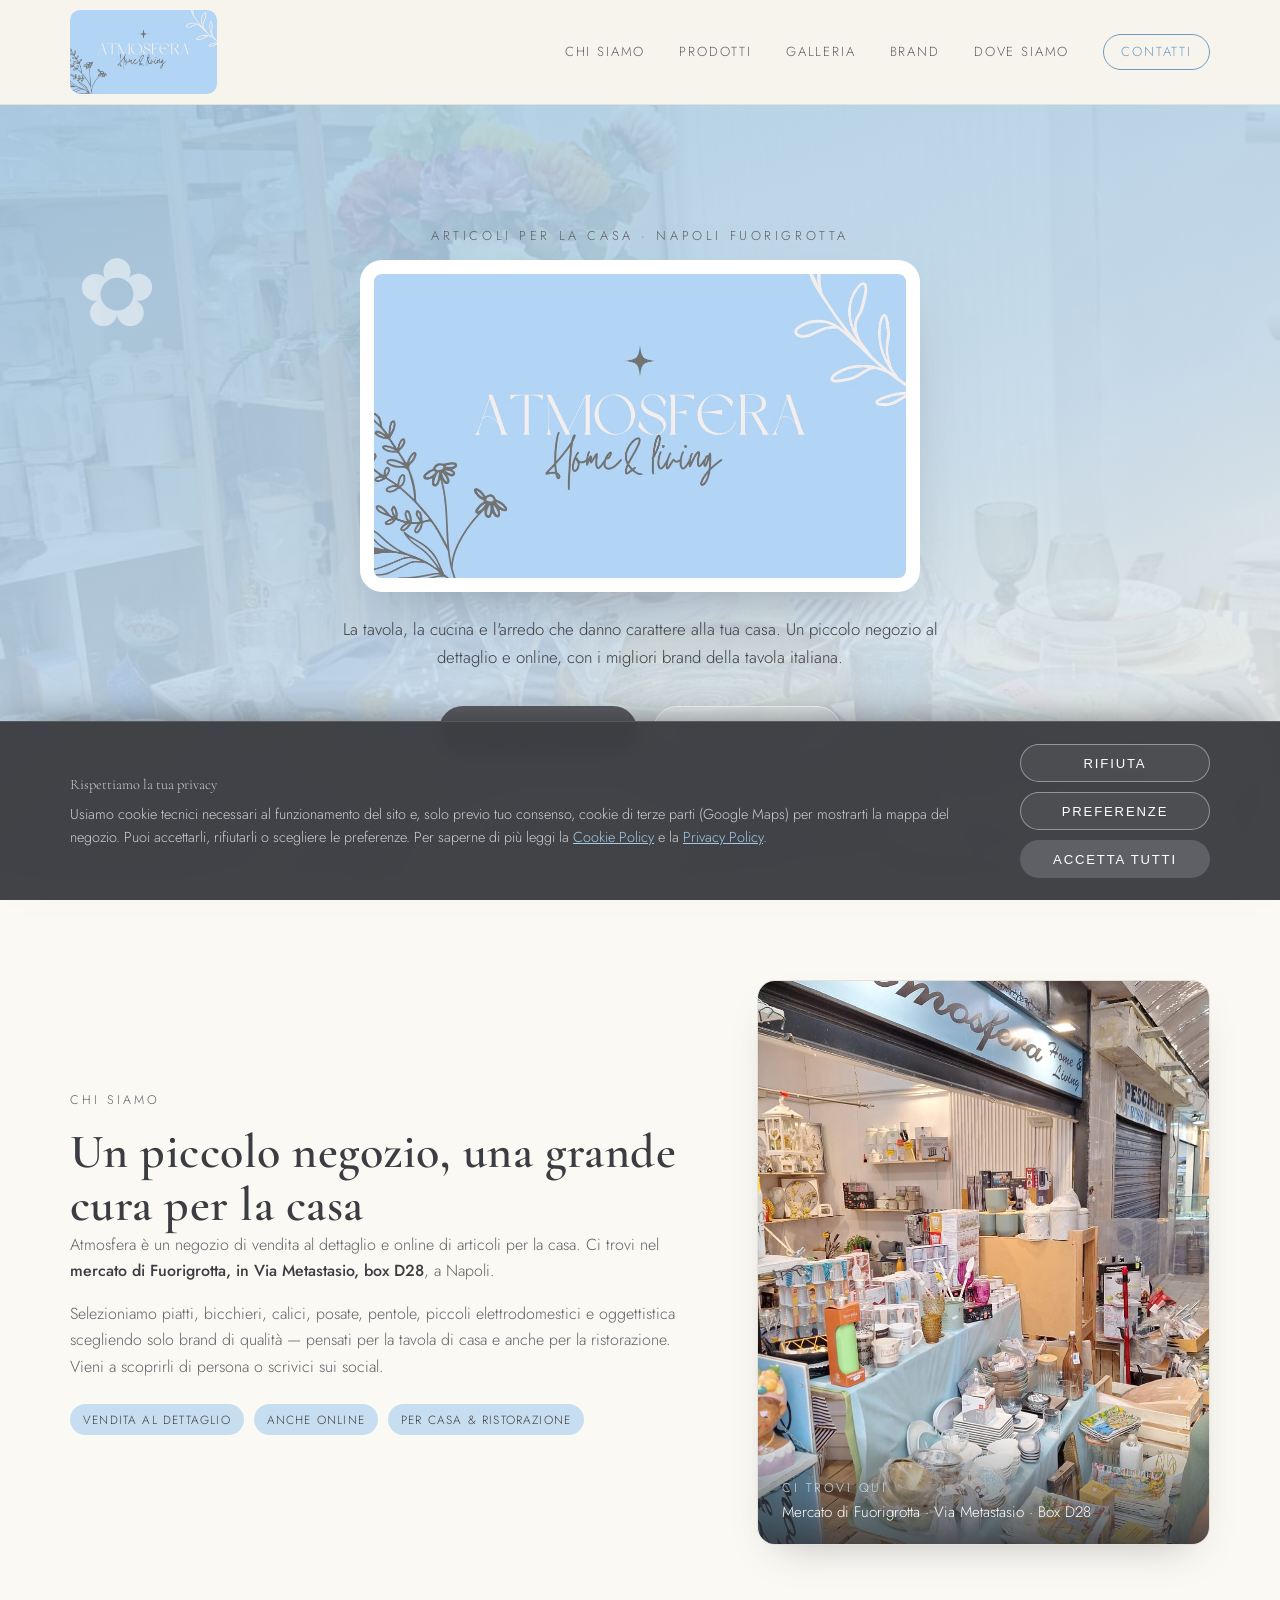
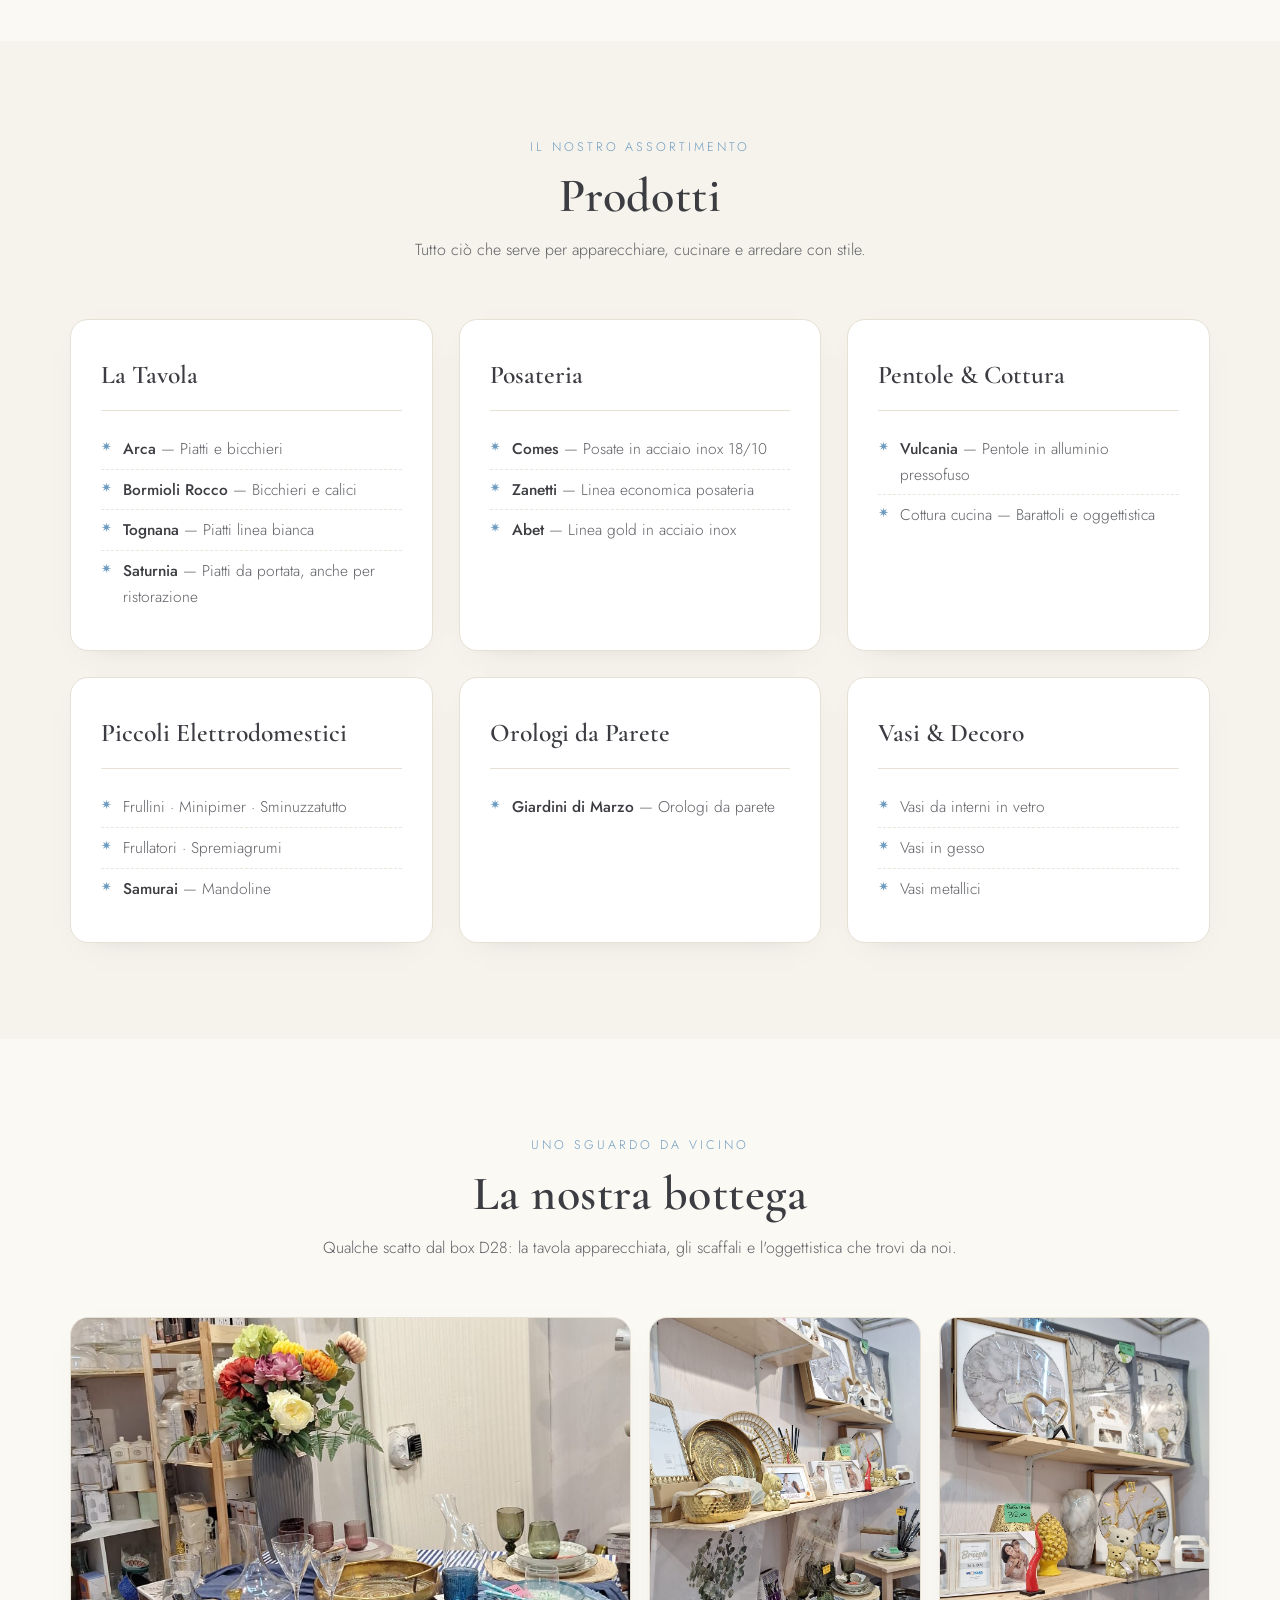
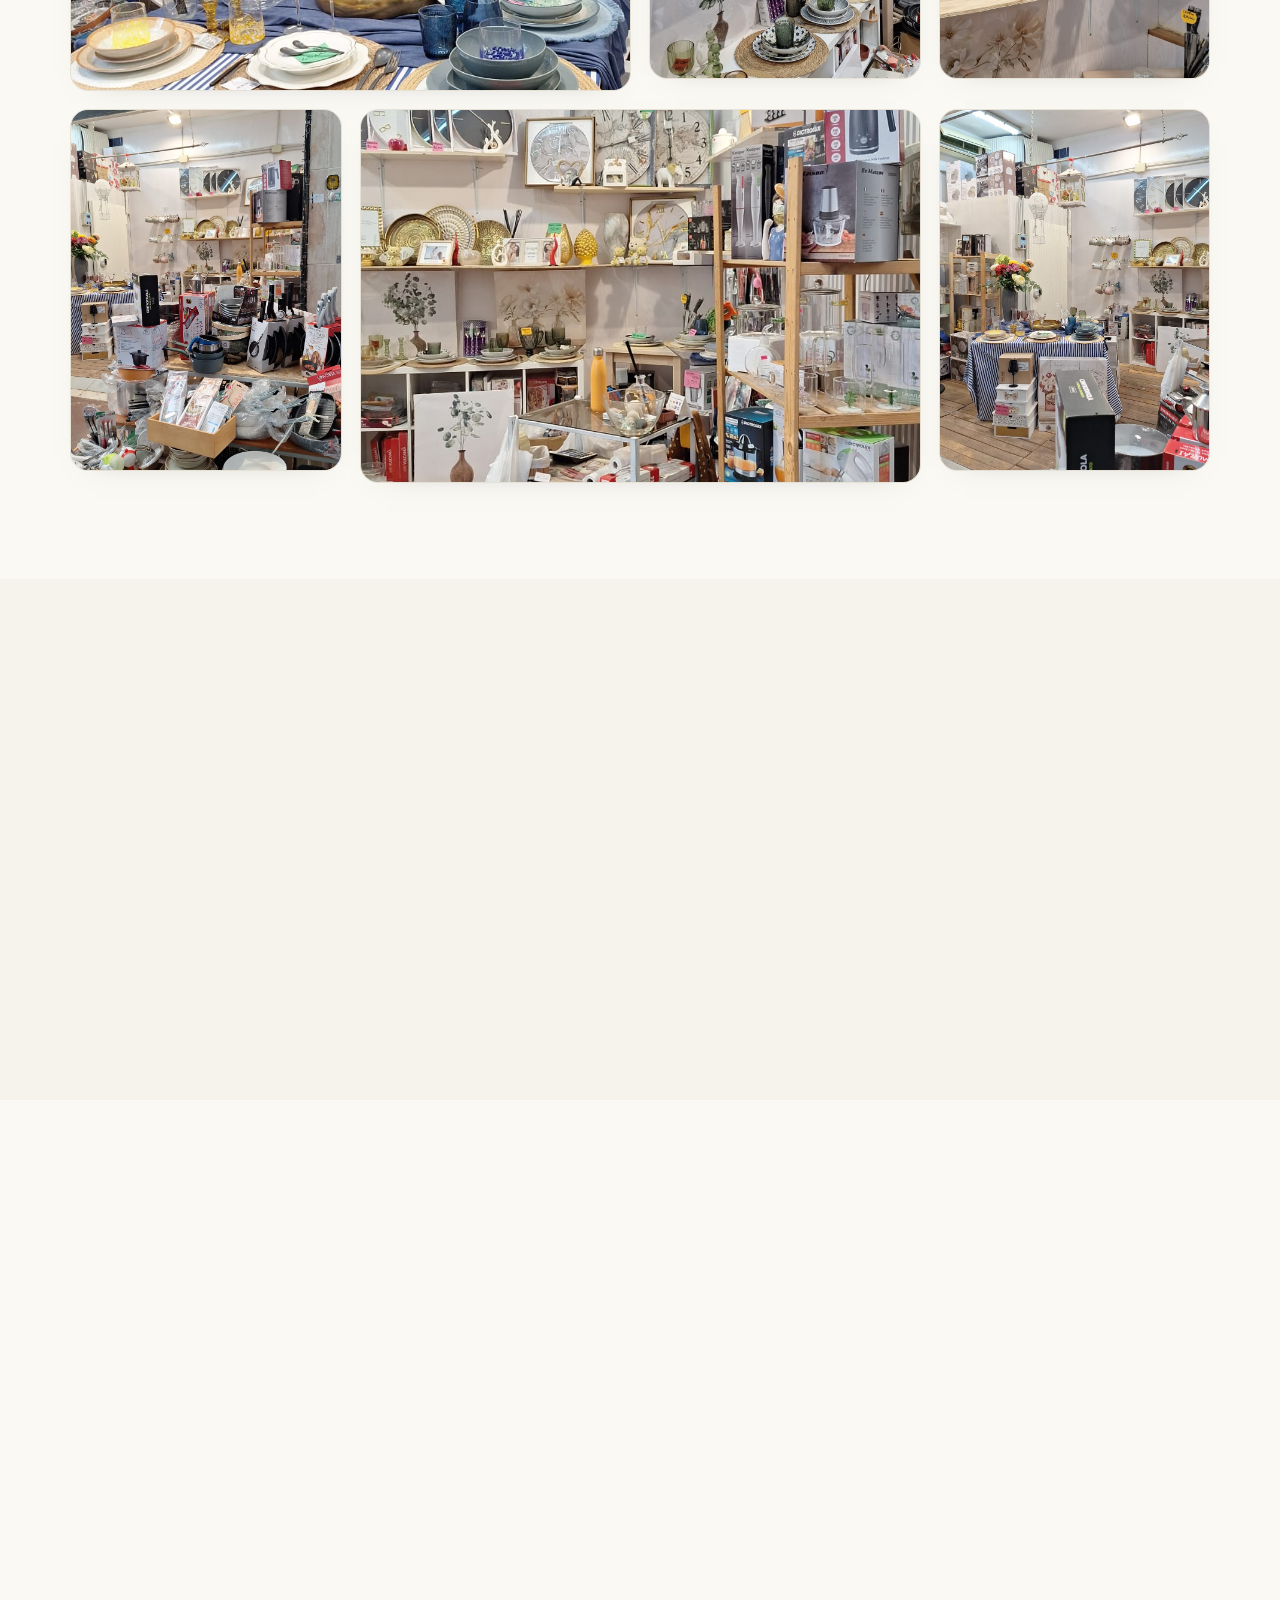
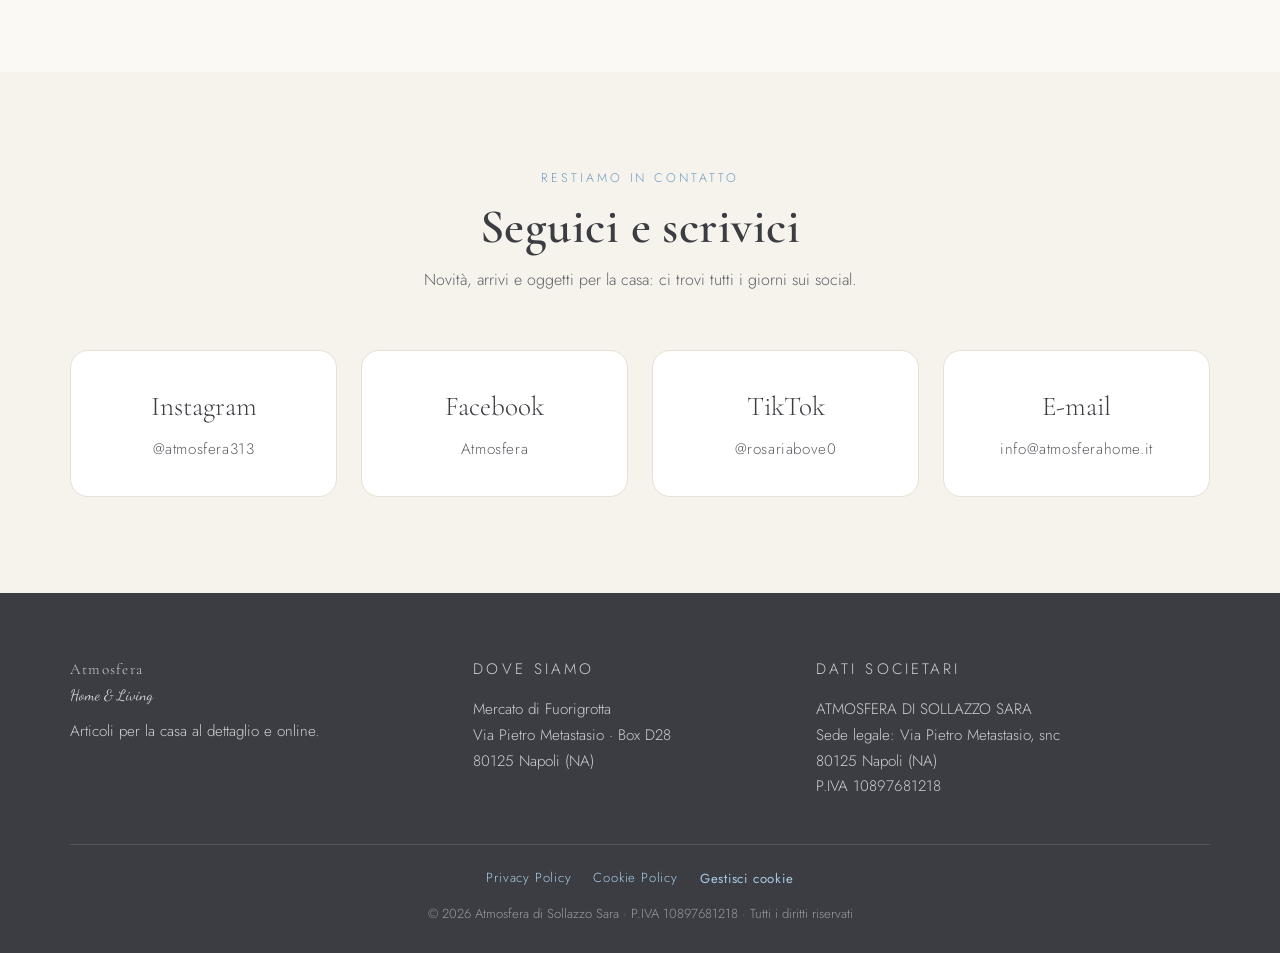
<file: index.html>
<!DOCTYPE html>
<html lang="it">
<head>
  <meta charset="UTF-8" />
  <meta name="viewport" content="width=device-width, initial-scale=1.0" />
  <title>Atmosfera — Home &amp; Living | Articoli per la casa a Napoli Fuorigrotta</title>
  <meta name="description" content="Atmosfera, negozio di articoli per la casa a Napoli Fuorigrotta. Piatti, bicchieri, calici, posate, pentole, piccoli elettrodomestici e oggettistica dei migliori brand: Arca, Bormioli, Tognana, Saturnia, Comes, Zanetti, Abet, Vulcania." />
  <meta name="theme-color" content="#A7CBE6" />

  <!-- Open Graph -->
  <meta property="og:type" content="website" />
  <meta property="og:title" content="Atmosfera — Home &amp; Living" />
  <meta property="og:description" content="Articoli per la casa a Napoli Fuorigrotta. La tavola, la cucina e l'arredo, con i migliori brand." />
  <meta property="og:image" content="logo_atmosfera.jpeg" />

  <link rel="icon" type="image/jpeg" href="logo_atmosfera.jpeg" />

  <link rel="preconnect" href="https://fonts.googleapis.com" />
  <link rel="preconnect" href="https://fonts.gstatic.com" crossorigin />
  <link href="https://fonts.googleapis.com/css2?family=Cormorant+Garamond:wght@400;500;600;700&family=Dancing+Script:wght@500;600&family=Jost:wght@300;400;500&display=swap" rel="stylesheet" />

  <link rel="stylesheet" href="styles.css?v=2" />
</head>
<body>

  <!-- ===== HEADER ===== -->
  <header class="site-header" id="top">
    <div class="container header-inner">
      <a href="#top" class="brand">
        <img src="logo_atmosfera.jpeg" alt="Atmosfera Home &amp; Living" class="brand-logo" />
      </a>
      <nav class="nav" id="nav">
        <a href="#chi-siamo">Chi siamo</a>
        <a href="#prodotti">Prodotti</a>
        <a href="#galleria">Galleria</a>
        <a href="#brand">Brand</a>
        <a href="#dove">Dove siamo</a>
        <a href="#contatti" class="nav-cta">Contatti</a>
      </nav>
      <button class="nav-toggle" id="navToggle" aria-label="Apri il menu" aria-expanded="false">
        <span></span><span></span><span></span>
      </button>
    </div>
  </header>

  <!-- ===== HERO ===== -->
  <section class="hero">
    <img src="foto-tavola.jpeg" alt="" class="hero-bg" aria-hidden="true" />
    <div class="hero-leaf hero-leaf--left">&#10047;</div>
    <div class="container hero-inner reveal">
      <p class="hero-kicker">Articoli per la casa &middot; Napoli Fuorigrotta</p>
      <h1 class="hero-logo-wrap">
        <img src="logo_atmosfera.jpeg" alt="Atmosfera — Home &amp; Living" class="hero-logo" />
      </h1>
      <p class="hero-sub">La tavola, la cucina e l'arredo che danno carattere alla tua casa.
        Un piccolo negozio al dettaglio e online, con i migliori brand della tavola italiana.</p>
      <div class="hero-actions">
        <a href="#prodotti" class="btn btn-primary">Scopri i prodotti</a>
        <a href="#dove" class="btn btn-ghost">Vieni a trovarci</a>
      </div>
    </div>
  </section>

  <!-- ===== CHI SIAMO ===== -->
  <section class="section" id="chi-siamo">
    <div class="container chi-grid">
      <div class="chi-text reveal">
        <p class="eyebrow">Chi siamo</p>
        <h2 class="section-title">Un piccolo negozio, una grande cura per la casa</h2>
        <p>Atmosfera è un negozio di vendita al dettaglio e online di articoli per la casa.
          Ci trovi nel <strong>mercato di Fuorigrotta, in Via Metastasio, box D28</strong>, a Napoli.</p>
        <p>Selezioniamo piatti, bicchieri, calici, posate, pentole, piccoli elettrodomestici e
          oggettistica scegliendo solo brand di qualità — pensati per la tavola di casa e anche
          per la ristorazione. Vieni a scoprirli di persona o scrivici sui social.</p>
        <div class="chi-badges">
          <span class="badge">Vendita al dettaglio</span>
          <span class="badge">Anche online</span>
          <span class="badge">Per casa &amp; ristorazione</span>
        </div>
      </div>
      <figure class="chi-photo reveal">
        <img src="foto-vetrina.jpeg" alt="La vetrina di Atmosfera Home &amp; Living nel mercato di Fuorigrotta a Napoli" loading="lazy" />
        <figcaption>
          <span class="chi-card-label">Ci trovi qui</span>
          Mercato di Fuorigrotta &middot; Via Metastasio &middot; Box D28
        </figcaption>
      </figure>
    </div>
  </section>

  <!-- ===== PRODOTTI ===== -->
  <section class="section section-alt" id="prodotti">
    <div class="container">
      <div class="section-head reveal">
        <p class="eyebrow">Il nostro assortimento</p>
        <h2 class="section-title">Prodotti</h2>
        <p class="section-lead">Tutto ciò che serve per apparecchiare, cucinare e arredare con stile.</p>
      </div>

      <div class="cat-grid">

        <article class="cat-card reveal">
          <h3 class="cat-title">La Tavola</h3>
          <ul class="cat-list">
            <li><strong>Arca</strong> — Piatti e bicchieri</li>
            <li><strong>Bormioli Rocco</strong> — Bicchieri e calici</li>
            <li><strong>Tognana</strong> — Piatti linea bianca</li>
            <li><strong>Saturnia</strong> — Piatti da portata, anche per ristorazione</li>
          </ul>
        </article>

        <article class="cat-card reveal">
          <h3 class="cat-title">Posateria</h3>
          <ul class="cat-list">
            <li><strong>Comes</strong> — Posate in acciaio inox 18/10</li>
            <li><strong>Zanetti</strong> — Linea economica posateria</li>
            <li><strong>Abet</strong> — Linea gold in acciaio inox</li>
          </ul>
        </article>

        <article class="cat-card reveal">
          <h3 class="cat-title">Pentole &amp; Cottura</h3>
          <ul class="cat-list">
            <li><strong>Vulcania</strong> — Pentole in alluminio pressofuso</li>
            <li>Cottura cucina — Barattoli e oggettistica</li>
          </ul>
        </article>

        <article class="cat-card reveal">
          <h3 class="cat-title">Piccoli Elettrodomestici</h3>
          <ul class="cat-list">
            <li>Frullini &middot; Minipimer &middot; Sminuzzatutto</li>
            <li>Frullatori &middot; Spremiagrumi</li>
            <li><strong>Samurai</strong> — Mandoline</li>
          </ul>
        </article>

        <article class="cat-card reveal">
          <h3 class="cat-title">Orologi da Parete</h3>
          <ul class="cat-list">
            <li><strong>Giardini di Marzo</strong> — Orologi da parete</li>
          </ul>
        </article>

        <article class="cat-card reveal">
          <h3 class="cat-title">Vasi &amp; Decoro</h3>
          <ul class="cat-list">
            <li>Vasi da interni in vetro</li>
            <li>Vasi in gesso</li>
            <li>Vasi metallici</li>
          </ul>
        </article>

      </div>
    </div>
  </section>

  <!-- ===== GALLERIA ===== -->
  <section class="section" id="galleria">
    <div class="container">
      <div class="section-head reveal">
        <p class="eyebrow">Uno sguardo da vicino</p>
        <h2 class="section-title">La nostra bottega</h2>
        <p class="section-lead">Qualche scatto dal box D28: la tavola apparecchiata, gli scaffali e l'oggettistica che trovi da noi.</p>
      </div>
      <div class="gallery reveal">
        <figure class="gallery-item gallery-item--wide">
          <img src="foto-tavola.jpeg" alt="Tavola apparecchiata con piatti, calici e centrotavola da Atmosfera" loading="lazy" />
        </figure>
        <figure class="gallery-item">
          <img src="foto-scaffali.jpeg" alt="Scaffali con piatti dorati, bicchieri e oggettistica per la casa" loading="lazy" />
        </figure>
        <figure class="gallery-item">
          <img src="foto-orologi.jpeg" alt="Orologi da parete, cornici e decorazioni" loading="lazy" />
        </figure>
        <figure class="gallery-item">
          <img src="foto-esposizione.jpeg" alt="Esposizione di pentole, posate e piccoli elettrodomestici" loading="lazy" />
        </figure>
        <figure class="gallery-item gallery-item--wide">
          <img src="foto-interno.jpeg" alt="Interno del negozio Atmosfera con scaffali e piccoli elettrodomestici" loading="lazy" />
        </figure>
        <figure class="gallery-item">
          <img src="foto-ambiente.jpeg" alt="Ambiente del negozio Atmosfera Home & Living" loading="lazy" />
        </figure>
      </div>
    </div>
  </section>

  <!-- ===== BRAND ===== -->
  <section class="section section-alt" id="brand">
    <div class="container">
      <div class="section-head reveal">
        <p class="eyebrow">Qualità garantita</p>
        <h2 class="section-title">I nostri brand</h2>
        <p class="section-lead">Lavoriamo con marchi italiani conosciuti e affidabili.</p>
      </div>
      <div class="brand-grid reveal">
        <span class="brand-chip">Arca</span>
        <span class="brand-chip">Bormioli</span>
        <span class="brand-chip">Tognana</span>
        <span class="brand-chip">Saturnia</span>
        <span class="brand-chip">Comes</span>
        <span class="brand-chip">Zanetti</span>
        <span class="brand-chip">Abet</span>
        <span class="brand-chip">Vulcania</span>
        <span class="brand-chip">Giardini di Marzo</span>
        <span class="brand-chip">Samurai</span>
      </div>
    </div>
  </section>

  <!-- ===== DOVE SIAMO ===== -->
  <section class="section" id="dove">
    <div class="container dove-grid">
      <div class="dove-text reveal">
        <p class="eyebrow">Dove siamo</p>
        <h2 class="section-title">Nel mercato di Fuorigrotta</h2>
        <p>Ci trovi a Napoli, nel mercato di Fuorigrotta, in Via Metastasio — <strong>box D28</strong>.</p>
        <ul class="info-list">
          <li><span>&#128205;</span> Via Pietro Metastasio &middot; Mercato di Fuorigrotta &middot; Box D28</li>
          <li><span>&#127968;</span> 80125 Napoli (NA)</li>
        </ul>
        <a class="btn btn-primary" target="_blank" rel="noopener"
           href="https://www.google.com/maps/search/?api=1&amp;query=Mercato+di+Fuorigrotta+Via+Metastasio+Napoli">
           Apri in Google Maps
        </a>
      </div>
      <div class="map-wrap reveal">
        <iframe
          id="gmap"
          title="Mappa Atmosfera — Mercato di Fuorigrotta, Via Metastasio, Napoli"
          data-consent-src="https://maps.google.com/maps?q=Mercato%20di%20Fuorigrotta%20Via%20Metastasio%20Napoli&amp;t=&amp;z=15&amp;ie=UTF8&amp;iwloc=&amp;output=embed"
          width="100%" height="100%" style="border:0;" allowfullscreen="" loading="lazy"
          referrerpolicy="no-referrer-when-downgrade"></iframe>
        <div class="map-placeholder" id="mapPlaceholder">
          <p>La mappa di Google è disabilitata finché non accetti i cookie di terze parti.</p>
          <button type="button" class="btn btn-primary" data-cookie-accept-maps>Abilita la mappa</button>
        </div>
      </div>
    </div>
  </section>

  <!-- ===== CONTATTI ===== -->
  <section class="section section-alt" id="contatti">
    <div class="container">
      <div class="section-head reveal">
        <p class="eyebrow">Restiamo in contatto</p>
        <h2 class="section-title">Seguici e scrivici</h2>
        <p class="section-lead">Novità, arrivi e oggetti per la casa: ci trovi tutti i giorni sui social.</p>
      </div>
      <div class="social-grid reveal">
        <a class="social-card" href="https://instagram.com/atmosfera313" target="_blank" rel="noopener">
          <span class="social-name">Instagram</span>
          <span class="social-handle">@atmosfera313</span>
        </a>
        <a class="social-card" href="https://www.facebook.com/profile.php?id=61578832847052" target="_blank" rel="noopener">
          <span class="social-name">Facebook</span>
          <span class="social-handle">Atmosfera</span>
        </a>
        <a class="social-card" href="https://www.tiktok.com/@rosariabove0" target="_blank" rel="noopener">
          <span class="social-name">TikTok</span>
          <span class="social-handle">@rosariabove0</span>
        </a>
        <a class="social-card" href="mailto:info@atmosferahome.it">
          <span class="social-name">E-mail</span>
          <span class="social-handle">info@atmosferahome.it</span>
        </a>
      </div>
    </div>
  </section>

  <!-- ===== FOOTER ===== -->
  <footer class="site-footer">
    <div class="container footer-grid">
      <div class="footer-col">
        <p class="footer-brand">Atmosfera</p>
        <p class="footer-tag">Home &amp; Living</p>
        <p class="footer-small">Articoli per la casa al dettaglio e online.</p>
      </div>
      <div class="footer-col">
        <p class="footer-h">Dove siamo</p>
        <p>Mercato di Fuorigrotta<br />Via Pietro Metastasio &middot; Box D28<br />80125 Napoli (NA)</p>
      </div>
      <div class="footer-col">
        <p class="footer-h">Dati societari</p>
        <p>ATMOSFERA DI SOLLAZZO SARA<br />
          Sede legale: Via Pietro Metastasio, snc<br />
          80125 Napoli (NA)<br />
          P.IVA 10897681218</p>
      </div>
    </div>
    <div class="container footer-bottom">
      <nav class="footer-legal">
        <a href="privacy.html">Privacy Policy</a>
        <a href="cookie.html">Cookie Policy</a>
        <button type="button" class="footer-legal-btn" data-cookie-settings>Gestisci cookie</button>
      </nav>
      <p>&copy; <span id="year"></span> Atmosfera di Sollazzo Sara &middot; P.IVA 10897681218 &middot; Tutti i diritti riservati</p>
    </div>
  </footer>

  <!-- ===== COOKIE BANNER ===== -->
  <div class="cookie-banner" id="cookieBanner" role="dialog" aria-live="polite"
       aria-label="Informativa sui cookie" hidden>
    <div class="cookie-inner">
      <div class="cookie-text">
        <p class="cookie-title">Rispettiamo la tua privacy</p>
        <p>Usiamo cookie tecnici necessari al funzionamento del sito e, solo previo tuo consenso,
          cookie di terze parti (Google Maps) per mostrarti la mappa del negozio. Puoi accettarli,
          rifiutarli o scegliere le preferenze. Per saperne di più leggi la
          <a href="cookie.html">Cookie Policy</a> e la <a href="privacy.html">Privacy Policy</a>.</p>

        <div class="cookie-prefs" id="cookiePrefs" hidden>
          <label class="cookie-option">
            <input type="checkbox" checked disabled />
            <span><strong>Cookie tecnici / necessari</strong> — sempre attivi, indispensabili al funzionamento del sito.</span>
          </label>
          <label class="cookie-option">
            <input type="checkbox" id="prefThirdParty" />
            <span><strong>Cookie di terze parti</strong> — Google Maps, per visualizzare la mappa interattiva.</span>
          </label>
        </div>
      </div>
      <div class="cookie-actions">
        <button type="button" class="btn btn-ghost cookie-btn" data-cookie-reject>Rifiuta</button>
        <button type="button" class="btn btn-ghost cookie-btn" data-cookie-prefs-toggle>Preferenze</button>
        <button type="button" class="btn btn-primary cookie-btn" data-cookie-accept-all>Accetta tutti</button>
        <button type="button" class="btn btn-primary cookie-btn" data-cookie-save hidden>Salva preferenze</button>
      </div>
    </div>
  </div>

  <script src="cookie-consent.js?v=2"></script>
  <script src="script.js?v=2"></script>
</body>
</html>
</file>
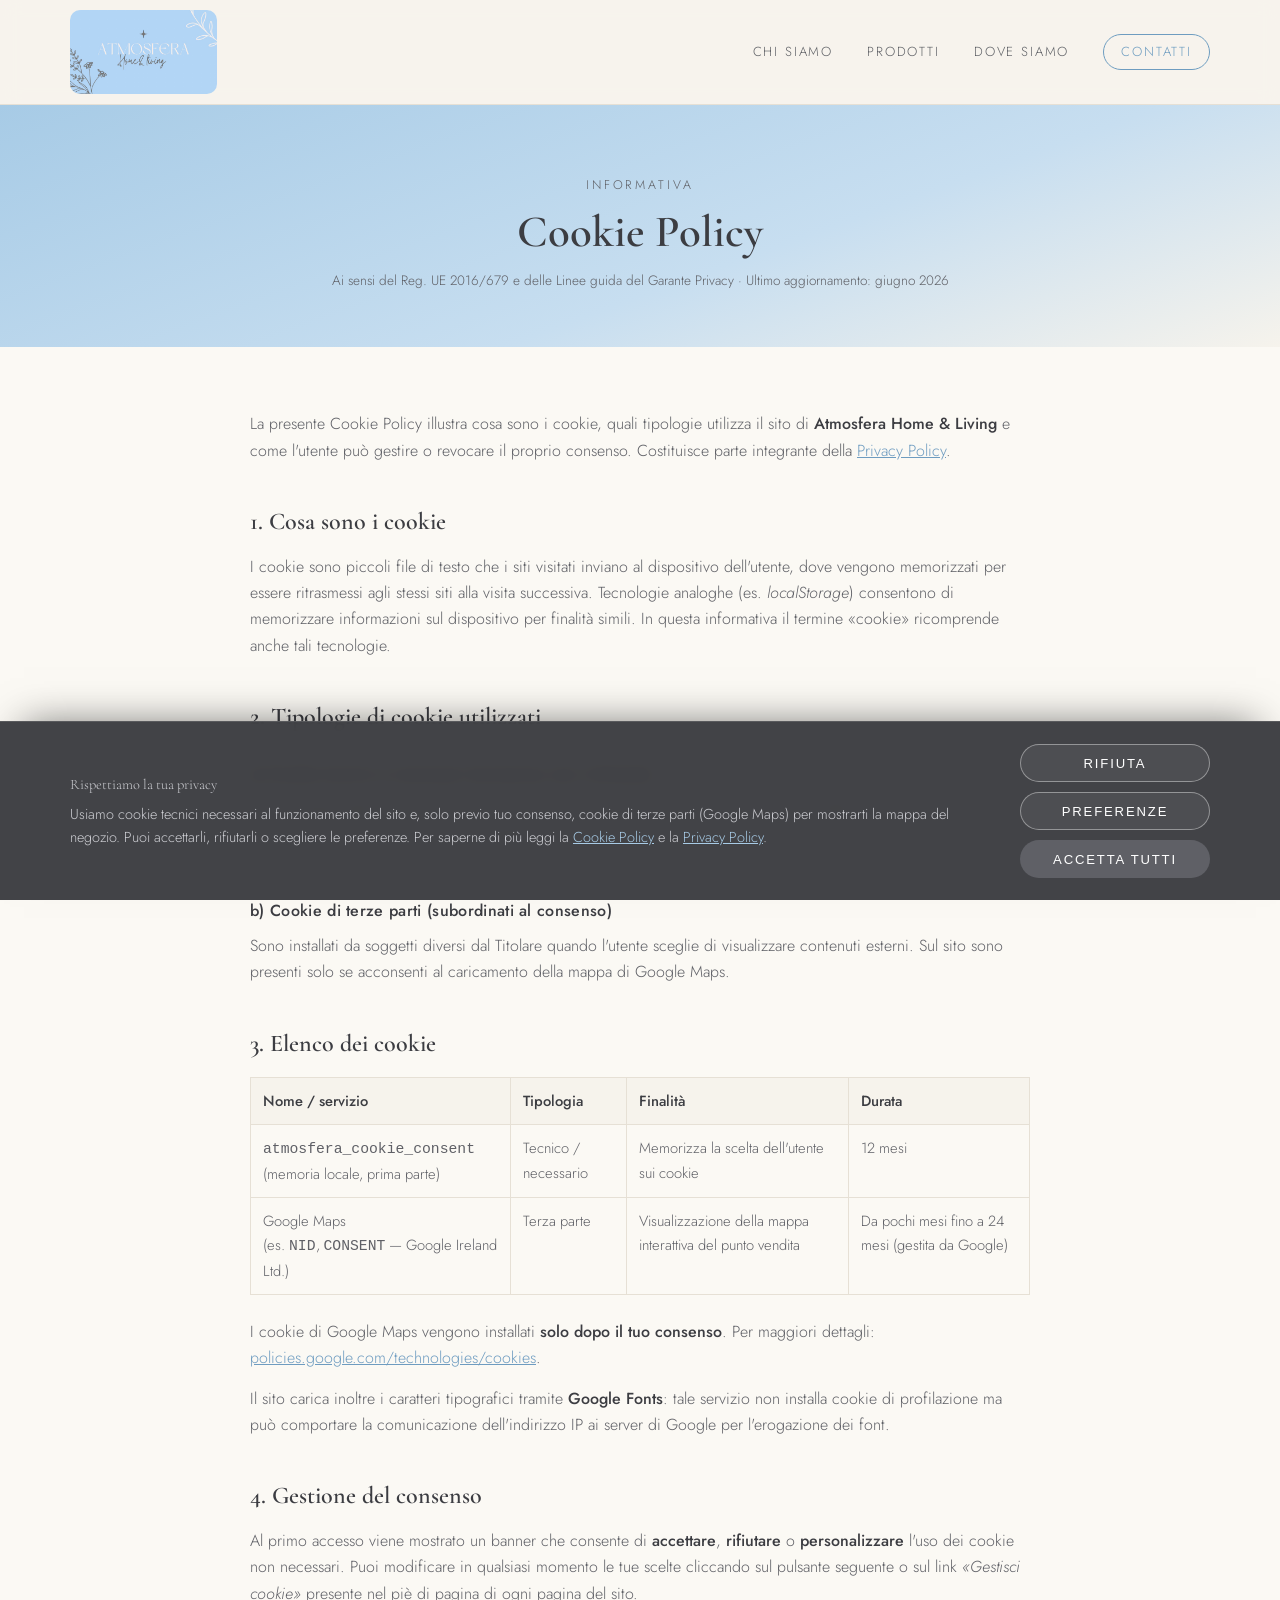
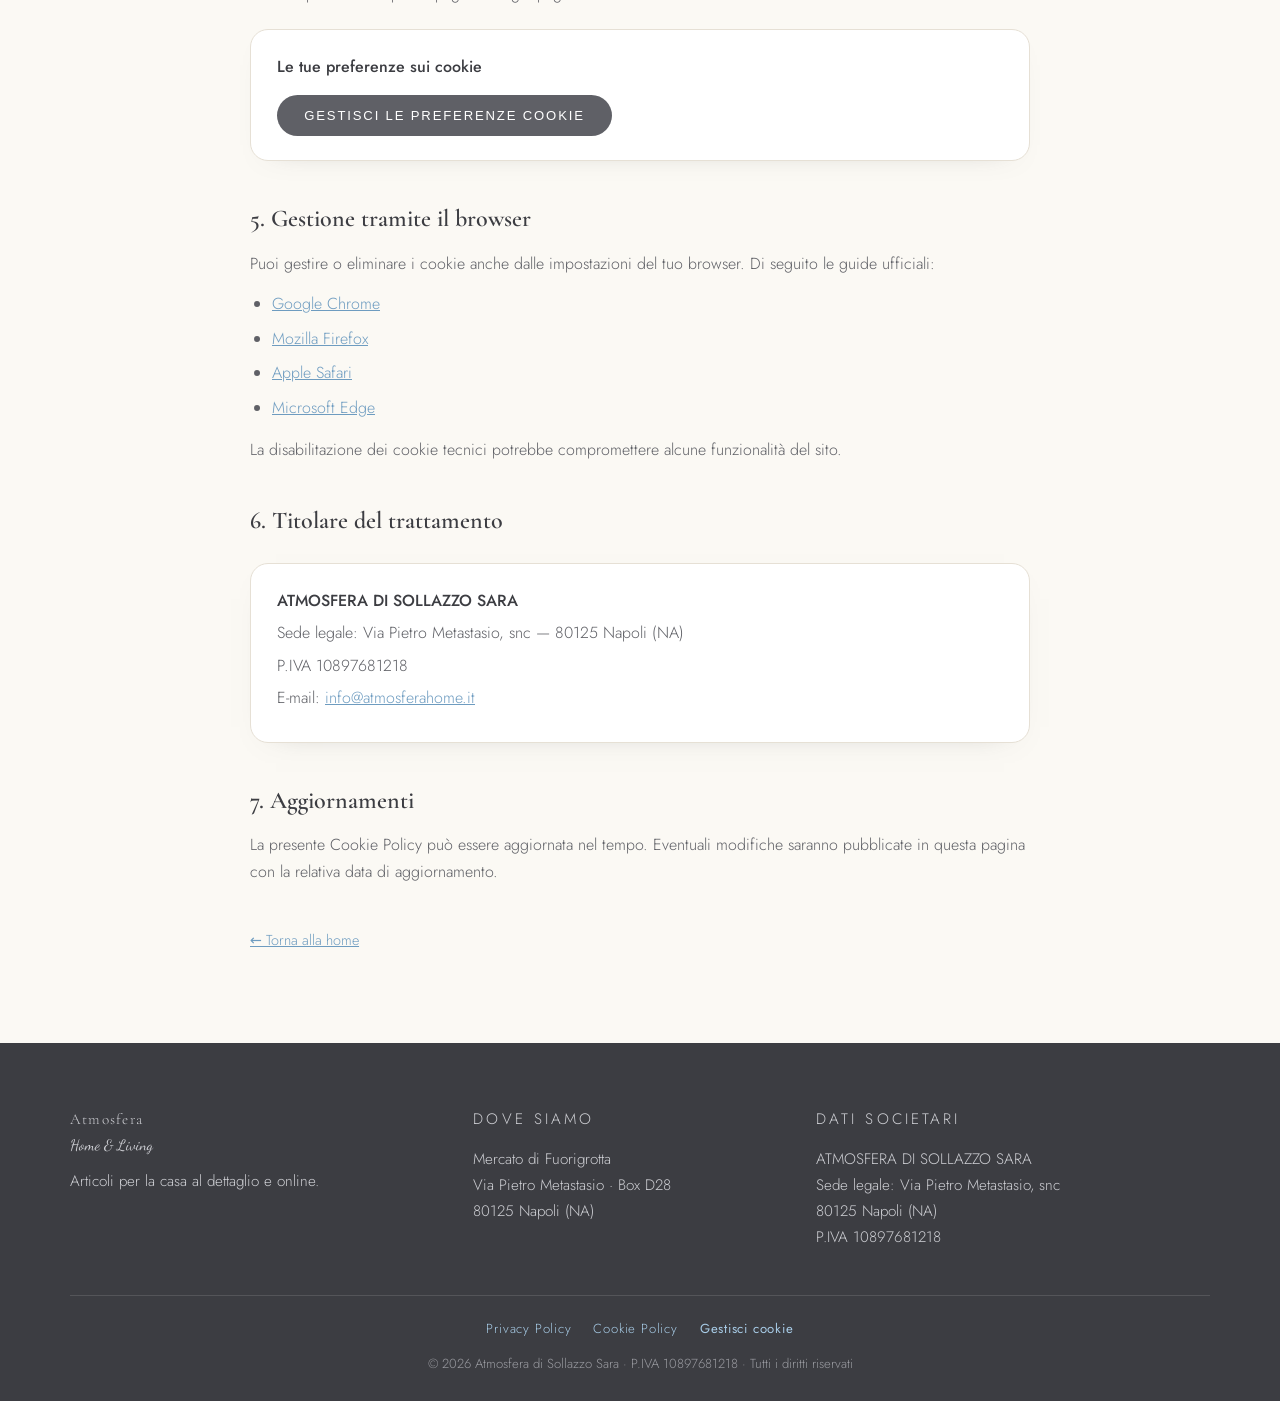
<file: cookie.html>
<!DOCTYPE html>
<html lang="it">
<head>
  <meta charset="UTF-8" />
  <meta name="viewport" content="width=device-width, initial-scale=1.0" />
  <title>Cookie Policy — Atmosfera Home &amp; Living</title>
  <meta name="description" content="Informativa estesa sui cookie (Reg. UE 2016/679 e Linee guida Garante Privacy) di Atmosfera Home & Living, Napoli Fuorigrotta." />
  <meta name="robots" content="index, follow" />
  <meta name="theme-color" content="#A7CBE6" />
  <link rel="icon" type="image/jpeg" href="logo_atmosfera.jpeg" />
  <link rel="preconnect" href="https://fonts.googleapis.com" />
  <link rel="preconnect" href="https://fonts.gstatic.com" crossorigin />
  <link href="https://fonts.googleapis.com/css2?family=Cormorant+Garamond:wght@400;500;600;700&family=Dancing+Script:wght@500;600&family=Jost:wght@300;400;500&display=swap" rel="stylesheet" />
  <link rel="stylesheet" href="styles.css?v=2" />
</head>
<body>

  <!-- ===== HEADER ===== -->
  <header class="site-header" id="top">
    <div class="container header-inner">
      <a href="index.html" class="brand">
        <img src="logo_atmosfera.jpeg" alt="Atmosfera Home &amp; Living" class="brand-logo" />
      </a>
      <nav class="nav" id="nav">
        <a href="index.html#chi-siamo">Chi siamo</a>
        <a href="index.html#prodotti">Prodotti</a>
        <a href="index.html#dove">Dove siamo</a>
        <a href="index.html#contatti" class="nav-cta">Contatti</a>
      </nav>
      <button class="nav-toggle" id="navToggle" aria-label="Apri il menu" aria-expanded="false">
        <span></span><span></span><span></span>
      </button>
    </div>
  </header>

  <!-- ===== HERO ===== -->
  <section class="legal-hero">
    <div class="container">
      <p class="eyebrow">Informativa</p>
      <h1>Cookie Policy</h1>
      <p class="legal-updated">Ai sensi del Reg. UE 2016/679 e delle Linee guida del Garante Privacy &middot; Ultimo aggiornamento: giugno 2026</p>
    </div>
  </section>

  <!-- ===== CONTENUTO ===== -->
  <section class="legal">
    <div class="container legal-content">

      <p>La presente Cookie Policy illustra cosa sono i cookie, quali tipologie utilizza il sito di
        <strong>Atmosfera Home &amp; Living</strong> e come l'utente può gestire o revocare il proprio
        consenso. Costituisce parte integrante della <a href="privacy.html">Privacy Policy</a>.</p>

      <h2>1. Cosa sono i cookie</h2>
      <p>I cookie sono piccoli file di testo che i siti visitati inviano al dispositivo dell'utente, dove
        vengono memorizzati per essere ritrasmessi agli stessi siti alla visita successiva. Tecnologie
        analoghe (es. <em>localStorage</em>) consentono di memorizzare informazioni sul dispositivo per
        finalità simili. In questa informativa il termine &laquo;cookie&raquo; ricomprende anche tali tecnologie.</p>

      <h2>2. Tipologie di cookie utilizzati</h2>

      <h3>a) Cookie tecnici e necessari (consenso non richiesto)</h3>
      <p>Sono indispensabili per il corretto funzionamento del sito e per memorizzare le scelte
        dell'utente. Per questi cookie non è richiesto il consenso, ai sensi dell'art. 122 del Codice
        Privacy. Questo sito utilizza esclusivamente una memorizzazione tecnica per conservare la tua
        scelta sui cookie.</p>

      <h3>b) Cookie di terze parti (subordinati al consenso)</h3>
      <p>Sono installati da soggetti diversi dal Titolare quando l'utente sceglie di visualizzare contenuti
        esterni. Sul sito sono presenti solo se acconsenti al caricamento della mappa di Google Maps.</p>

      <h2>3. Elenco dei cookie</h2>
      <table class="legal-table">
        <thead>
          <tr><th>Nome / servizio</th><th>Tipologia</th><th>Finalità</th><th>Durata</th></tr>
        </thead>
        <tbody>
          <tr>
            <td><code>atmosfera_cookie_consent</code><br />(memoria locale, prima parte)</td>
            <td>Tecnico / necessario</td>
            <td>Memorizza la scelta dell'utente sui cookie</td>
            <td>12 mesi</td>
          </tr>
          <tr>
            <td>Google Maps<br />(es. <code>NID</code>, <code>CONSENT</code> — Google Ireland Ltd.)</td>
            <td>Terza parte</td>
            <td>Visualizzazione della mappa interattiva del punto vendita</td>
            <td>Da pochi mesi fino a 24 mesi (gestita da Google)</td>
          </tr>
        </tbody>
      </table>
      <p>I cookie di Google Maps vengono installati <strong>solo dopo il tuo consenso</strong>. Per maggiori
        dettagli: <a href="https://policies.google.com/technologies/cookies" target="_blank" rel="noopener">policies.google.com/technologies/cookies</a>.</p>
      <p>Il sito carica inoltre i caratteri tipografici tramite <strong>Google Fonts</strong>: tale servizio
        non installa cookie di profilazione ma può comportare la comunicazione dell'indirizzo IP ai server
        di Google per l'erogazione dei font.</p>

      <h2>4. Gestione del consenso</h2>
      <p>Al primo accesso viene mostrato un banner che consente di <strong>accettare</strong>,
        <strong>rifiutare</strong> o <strong>personalizzare</strong> l'uso dei cookie non necessari.
        Puoi modificare in qualsiasi momento le tue scelte cliccando sul pulsante seguente o sul link
        <em>&laquo;Gestisci cookie&raquo;</em> presente nel piè di pagina di ogni pagina del sito.</p>
      <div class="legal-box">
        <p style="margin-bottom:14px"><strong>Le tue preferenze sui cookie</strong></p>
        <button type="button" class="btn btn-primary" data-cookie-settings>Gestisci le preferenze cookie</button>
      </div>

      <h2>5. Gestione tramite il browser</h2>
      <p>Puoi gestire o eliminare i cookie anche dalle impostazioni del tuo browser. Di seguito le guide
        ufficiali:</p>
      <ul>
        <li><a href="https://support.google.com/chrome/answer/95647" target="_blank" rel="noopener">Google Chrome</a></li>
        <li><a href="https://support.mozilla.org/it/kb/Gestione%20dei%20cookie" target="_blank" rel="noopener">Mozilla Firefox</a></li>
        <li><a href="https://support.apple.com/it-it/guide/safari/sfri11471/mac" target="_blank" rel="noopener">Apple Safari</a></li>
        <li><a href="https://support.microsoft.com/it-it/microsoft-edge" target="_blank" rel="noopener">Microsoft Edge</a></li>
      </ul>
      <p>La disabilitazione dei cookie tecnici potrebbe compromettere alcune funzionalità del sito.</p>

      <h2>6. Titolare del trattamento</h2>
      <div class="legal-box">
        <p><strong>ATMOSFERA DI SOLLAZZO SARA</strong></p>
        <p>Sede legale: Via Pietro Metastasio, snc — 80125 Napoli (NA)</p>
        <p>P.IVA 10897681218</p>
        <p>E-mail: <a href="mailto:info@atmosferahome.it">info@atmosferahome.it</a></p>
      </div>

      <h2>7. Aggiornamenti</h2>
      <p>La presente Cookie Policy può essere aggiornata nel tempo. Eventuali modifiche saranno pubblicate
        in questa pagina con la relativa data di aggiornamento.</p>

      <a href="index.html" class="back-home">&larr; Torna alla home</a>
    </div>
  </section>

  <!-- ===== FOOTER ===== -->
  <footer class="site-footer">
    <div class="container footer-grid">
      <div class="footer-col">
        <p class="footer-brand">Atmosfera</p>
        <p class="footer-tag">Home &amp; Living</p>
        <p class="footer-small">Articoli per la casa al dettaglio e online.</p>
      </div>
      <div class="footer-col">
        <p class="footer-h">Dove siamo</p>
        <p>Mercato di Fuorigrotta<br />Via Pietro Metastasio &middot; Box D28<br />80125 Napoli (NA)</p>
      </div>
      <div class="footer-col">
        <p class="footer-h">Dati societari</p>
        <p>ATMOSFERA DI SOLLAZZO SARA<br />
          Sede legale: Via Pietro Metastasio, snc<br />
          80125 Napoli (NA)<br />
          P.IVA 10897681218</p>
      </div>
    </div>
    <div class="container footer-bottom">
      <nav class="footer-legal">
        <a href="privacy.html">Privacy Policy</a>
        <a href="cookie.html">Cookie Policy</a>
        <button type="button" class="footer-legal-btn" data-cookie-settings>Gestisci cookie</button>
      </nav>
      <p>&copy; <span id="year"></span> Atmosfera di Sollazzo Sara &middot; P.IVA 10897681218 &middot; Tutti i diritti riservati</p>
    </div>
  </footer>

  <!-- ===== COOKIE BANNER ===== -->
  <div class="cookie-banner" id="cookieBanner" role="dialog" aria-live="polite"
       aria-label="Informativa sui cookie" hidden>
    <div class="cookie-inner">
      <div class="cookie-text">
        <p class="cookie-title">Rispettiamo la tua privacy</p>
        <p>Usiamo cookie tecnici necessari al funzionamento del sito e, solo previo tuo consenso,
          cookie di terze parti (Google Maps) per mostrarti la mappa del negozio. Puoi accettarli,
          rifiutarli o scegliere le preferenze. Per saperne di più leggi la
          <a href="cookie.html">Cookie Policy</a> e la <a href="privacy.html">Privacy Policy</a>.</p>

        <div class="cookie-prefs" id="cookiePrefs" hidden>
          <label class="cookie-option">
            <input type="checkbox" checked disabled />
            <span><strong>Cookie tecnici / necessari</strong> — sempre attivi, indispensabili al funzionamento del sito.</span>
          </label>
          <label class="cookie-option">
            <input type="checkbox" id="prefThirdParty" />
            <span><strong>Cookie di terze parti</strong> — Google Maps, per visualizzare la mappa interattiva.</span>
          </label>
        </div>
      </div>
      <div class="cookie-actions">
        <button type="button" class="btn btn-ghost cookie-btn" data-cookie-reject>Rifiuta</button>
        <button type="button" class="btn btn-ghost cookie-btn" data-cookie-prefs-toggle>Preferenze</button>
        <button type="button" class="btn btn-primary cookie-btn" data-cookie-accept-all>Accetta tutti</button>
        <button type="button" class="btn btn-primary cookie-btn" data-cookie-save hidden>Salva preferenze</button>
      </div>
    </div>
  </div>

  <script src="cookie-consent.js?v=2"></script>
  <script src="script.js?v=2"></script>
</body>
</html>
</file>
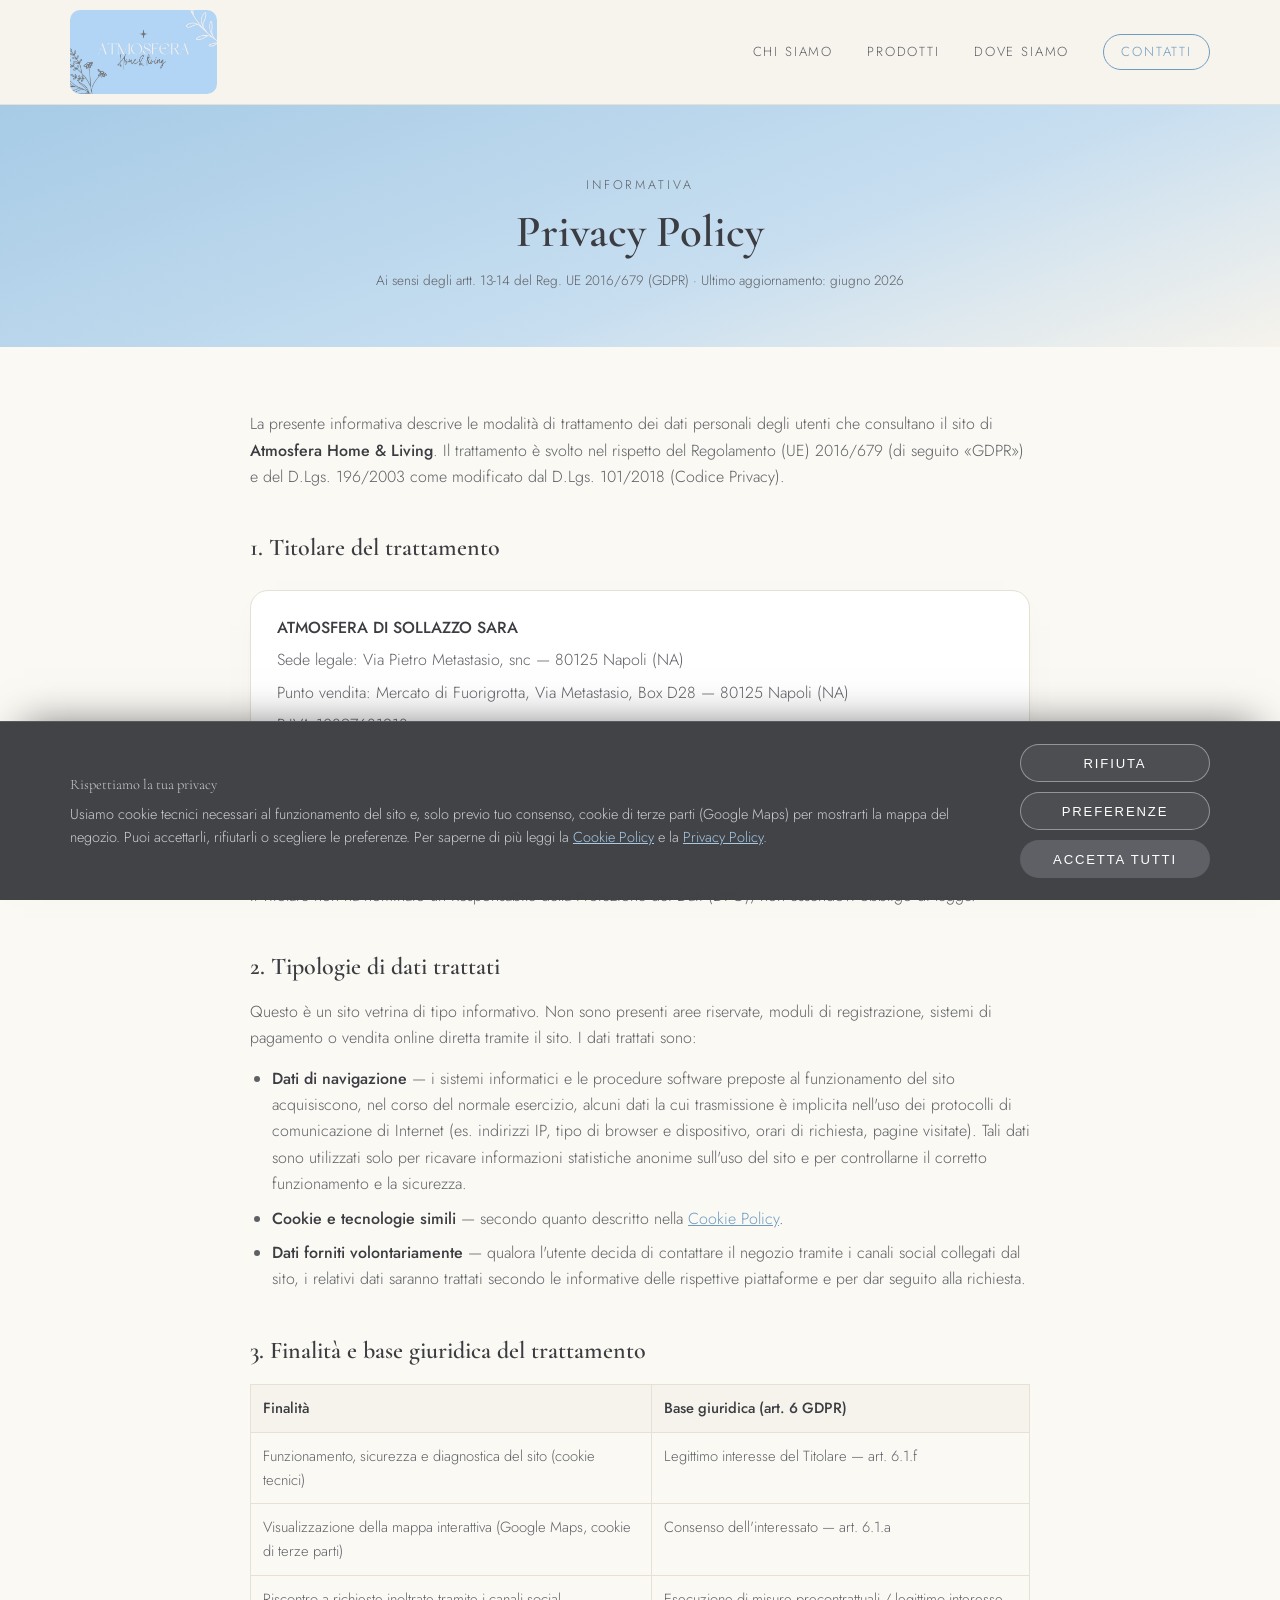
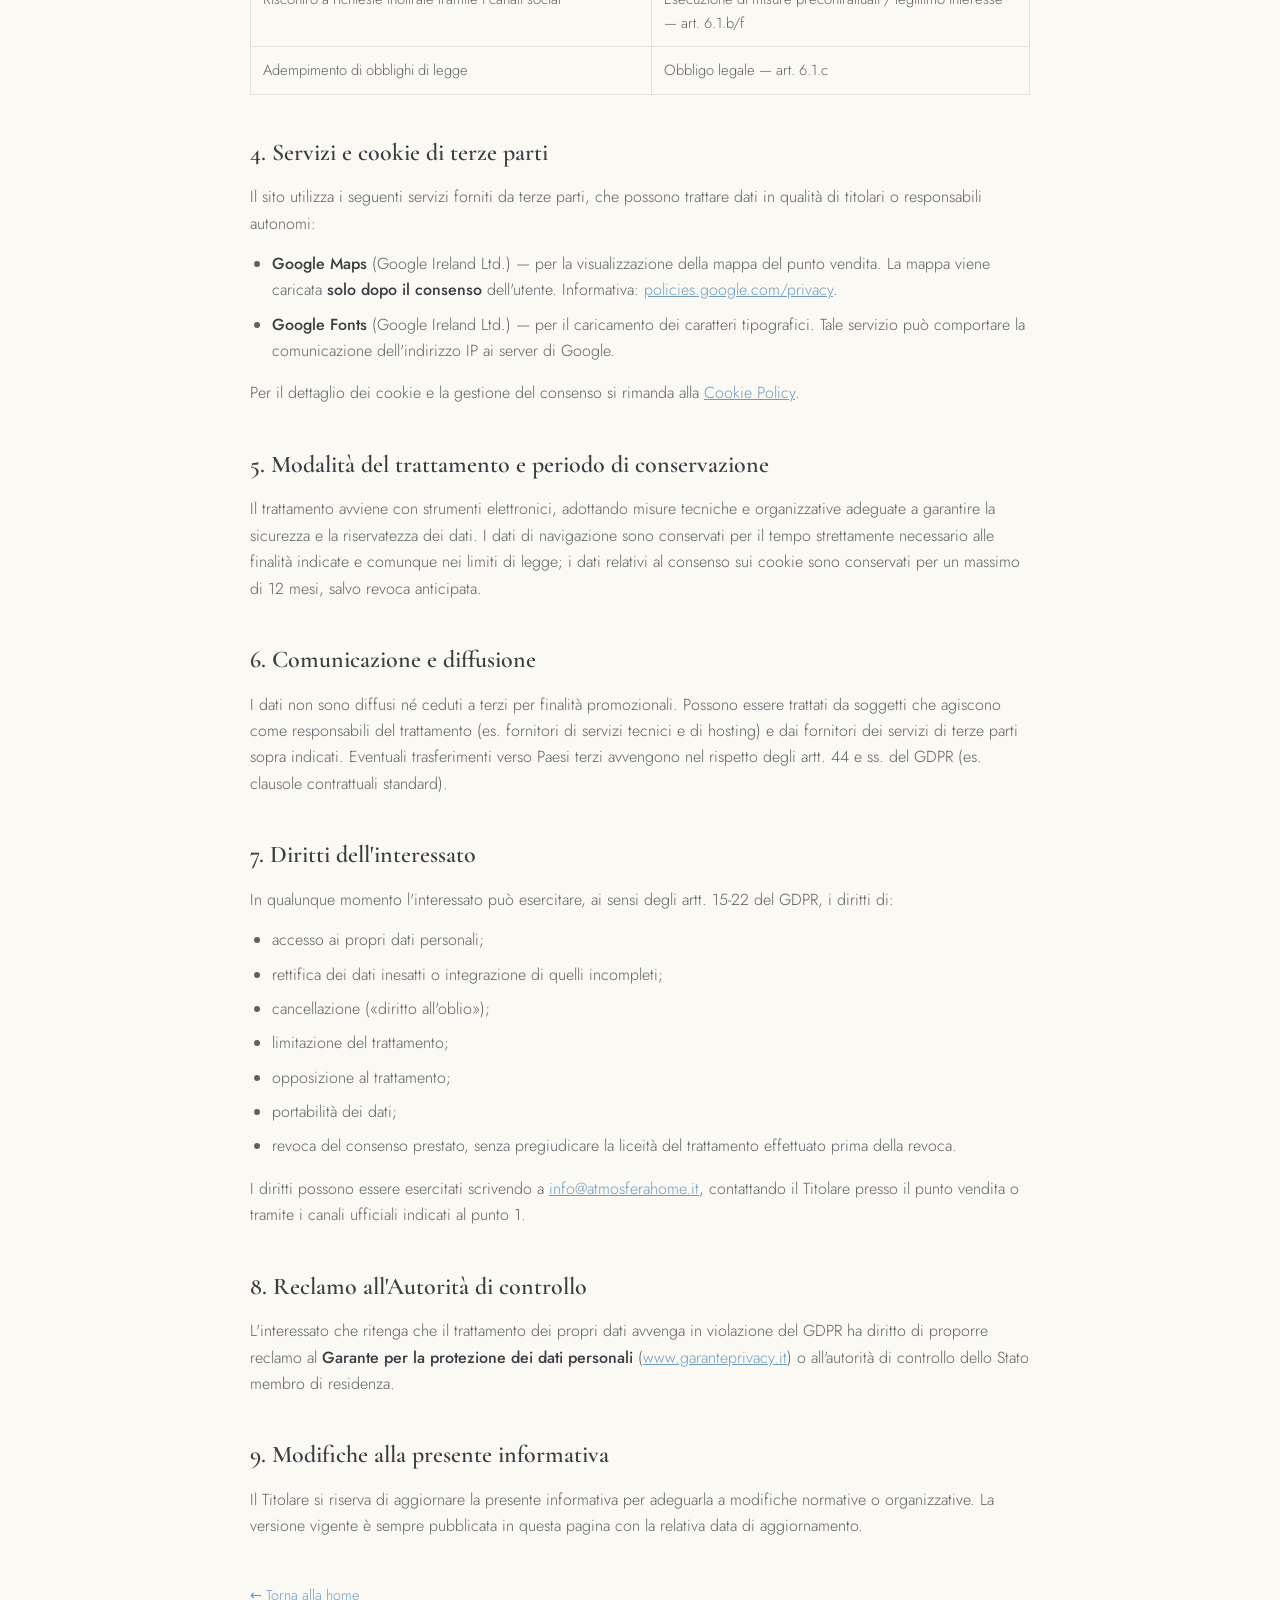
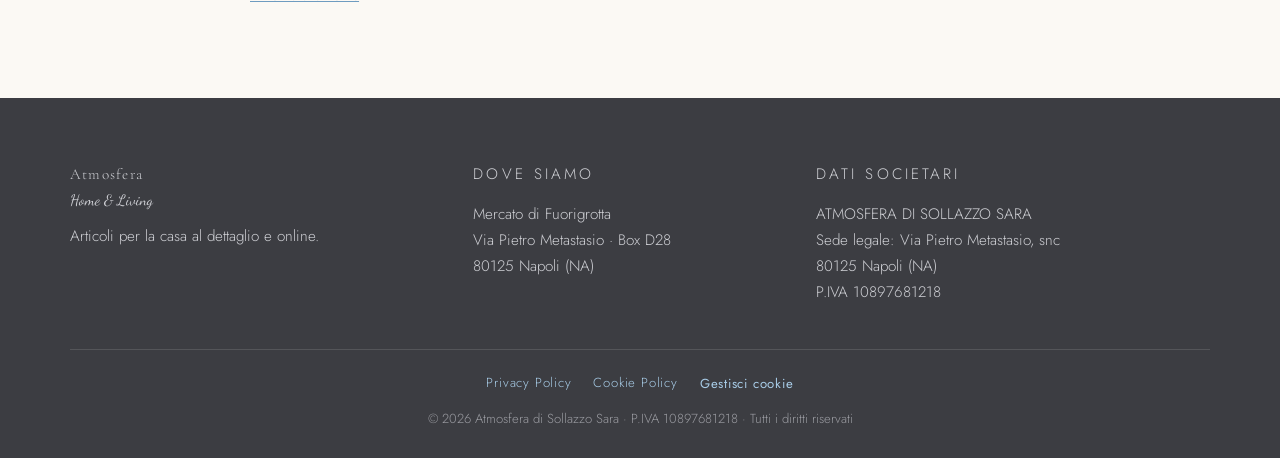
<file: privacy.html>
<!DOCTYPE html>
<html lang="it">
<head>
  <meta charset="UTF-8" />
  <meta name="viewport" content="width=device-width, initial-scale=1.0" />
  <title>Privacy Policy — Atmosfera Home &amp; Living</title>
  <meta name="description" content="Informativa sul trattamento dei dati personali (Reg. UE 2016/679 - GDPR) di Atmosfera Home & Living, Napoli Fuorigrotta." />
  <meta name="robots" content="index, follow" />
  <meta name="theme-color" content="#A7CBE6" />
  <link rel="icon" type="image/jpeg" href="logo_atmosfera.jpeg" />
  <link rel="preconnect" href="https://fonts.googleapis.com" />
  <link rel="preconnect" href="https://fonts.gstatic.com" crossorigin />
  <link href="https://fonts.googleapis.com/css2?family=Cormorant+Garamond:wght@400;500;600;700&family=Dancing+Script:wght@500;600&family=Jost:wght@300;400;500&display=swap" rel="stylesheet" />
  <link rel="stylesheet" href="styles.css?v=2" />
</head>
<body>

  <!-- ===== HEADER ===== -->
  <header class="site-header" id="top">
    <div class="container header-inner">
      <a href="index.html" class="brand">
        <img src="logo_atmosfera.jpeg" alt="Atmosfera Home &amp; Living" class="brand-logo" />
      </a>
      <nav class="nav" id="nav">
        <a href="index.html#chi-siamo">Chi siamo</a>
        <a href="index.html#prodotti">Prodotti</a>
        <a href="index.html#dove">Dove siamo</a>
        <a href="index.html#contatti" class="nav-cta">Contatti</a>
      </nav>
      <button class="nav-toggle" id="navToggle" aria-label="Apri il menu" aria-expanded="false">
        <span></span><span></span><span></span>
      </button>
    </div>
  </header>

  <!-- ===== HERO ===== -->
  <section class="legal-hero">
    <div class="container">
      <p class="eyebrow">Informativa</p>
      <h1>Privacy Policy</h1>
      <p class="legal-updated">Ai sensi degli artt. 13-14 del Reg. UE 2016/679 (GDPR) &middot; Ultimo aggiornamento: giugno 2026</p>
    </div>
  </section>

  <!-- ===== CONTENUTO ===== -->
  <section class="legal">
    <div class="container legal-content">

      <p>La presente informativa descrive le modalità di trattamento dei dati personali degli utenti
        che consultano il sito di <strong>Atmosfera Home &amp; Living</strong>. Il trattamento è svolto
        nel rispetto del Regolamento (UE) 2016/679 (di seguito &laquo;GDPR&raquo;) e del D.Lgs. 196/2003
        come modificato dal D.Lgs. 101/2018 (Codice Privacy).</p>

      <h2>1. Titolare del trattamento</h2>
      <div class="legal-box">
        <p><strong>ATMOSFERA DI SOLLAZZO SARA</strong></p>
        <p>Sede legale: Via Pietro Metastasio, snc — 80125 Napoli (NA)</p>
        <p>Punto vendita: Mercato di Fuorigrotta, Via Metastasio, Box D28 — 80125 Napoli (NA)</p>
        <p>P.IVA 10897681218</p>
        <p>E-mail: <a href="mailto:info@atmosferahome.it">info@atmosferahome.it</a></p>
        <p>Contatti: tramite l'indirizzo e-mail sopra indicato, i canali social ufficiali del negozio
          (Instagram, Facebook, TikTok) oppure di persona presso il punto vendita.</p>
      </div>
      <p>Il Titolare non ha nominato un Responsabile della Protezione dei Dati (DPO), non essendovi
        obbligo di legge.</p>

      <h2>2. Tipologie di dati trattati</h2>
      <p>Questo è un sito vetrina di tipo informativo. Non sono presenti aree riservate, moduli di
        registrazione, sistemi di pagamento o vendita online diretta tramite il sito. I dati trattati sono:</p>
      <ul>
        <li><strong>Dati di navigazione</strong> — i sistemi informatici e le procedure software
          preposte al funzionamento del sito acquisiscono, nel corso del normale esercizio, alcuni dati
          la cui trasmissione è implicita nell'uso dei protocolli di comunicazione di Internet
          (es. indirizzi IP, tipo di browser e dispositivo, orari di richiesta, pagine visitate).
          Tali dati sono utilizzati solo per ricavare informazioni statistiche anonime sull'uso del sito
          e per controllarne il corretto funzionamento e la sicurezza.</li>
        <li><strong>Cookie e tecnologie simili</strong> — secondo quanto descritto nella
          <a href="cookie.html">Cookie Policy</a>.</li>
        <li><strong>Dati forniti volontariamente</strong> — qualora l'utente decida di contattare il
          negozio tramite i canali social collegati dal sito, i relativi dati saranno trattati secondo
          le informative delle rispettive piattaforme e per dar seguito alla richiesta.</li>
      </ul>

      <h2>3. Finalità e base giuridica del trattamento</h2>
      <table class="legal-table">
        <thead>
          <tr><th>Finalità</th><th>Base giuridica (art. 6 GDPR)</th></tr>
        </thead>
        <tbody>
          <tr>
            <td>Funzionamento, sicurezza e diagnostica del sito (cookie tecnici)</td>
            <td>Legittimo interesse del Titolare — art. 6.1.f</td>
          </tr>
          <tr>
            <td>Visualizzazione della mappa interattiva (Google Maps, cookie di terze parti)</td>
            <td>Consenso dell'interessato — art. 6.1.a</td>
          </tr>
          <tr>
            <td>Riscontro a richieste inoltrate tramite i canali social</td>
            <td>Esecuzione di misure precontrattuali / legittimo interesse — art. 6.1.b/f</td>
          </tr>
          <tr>
            <td>Adempimento di obblighi di legge</td>
            <td>Obbligo legale — art. 6.1.c</td>
          </tr>
        </tbody>
      </table>

      <h2>4. Servizi e cookie di terze parti</h2>
      <p>Il sito utilizza i seguenti servizi forniti da terze parti, che possono trattare dati in qualità
        di titolari o responsabili autonomi:</p>
      <ul>
        <li><strong>Google Maps</strong> (Google Ireland Ltd.) — per la visualizzazione della mappa del
          punto vendita. La mappa viene caricata <strong>solo dopo il consenso</strong> dell'utente.
          Informativa: <a href="https://policies.google.com/privacy" target="_blank" rel="noopener">policies.google.com/privacy</a>.</li>
        <li><strong>Google Fonts</strong> (Google Ireland Ltd.) — per il caricamento dei caratteri
          tipografici. Tale servizio può comportare la comunicazione dell'indirizzo IP ai server di Google.</li>
      </ul>
      <p>Per il dettaglio dei cookie e la gestione del consenso si rimanda alla
        <a href="cookie.html">Cookie Policy</a>.</p>

      <h2>5. Modalità del trattamento e periodo di conservazione</h2>
      <p>Il trattamento avviene con strumenti elettronici, adottando misure tecniche e organizzative
        adeguate a garantire la sicurezza e la riservatezza dei dati. I dati di navigazione sono conservati
        per il tempo strettamente necessario alle finalità indicate e comunque nei limiti di legge; i dati
        relativi al consenso sui cookie sono conservati per un massimo di 12 mesi, salvo revoca anticipata.</p>

      <h2>6. Comunicazione e diffusione</h2>
      <p>I dati non sono diffusi né ceduti a terzi per finalità promozionali. Possono essere trattati da
        soggetti che agiscono come responsabili del trattamento (es. fornitori di servizi tecnici e di
        hosting) e dai fornitori dei servizi di terze parti sopra indicati. Eventuali trasferimenti verso
        Paesi terzi avvengono nel rispetto degli artt. 44 e ss. del GDPR (es. clausole contrattuali standard).</p>

      <h2>7. Diritti dell'interessato</h2>
      <p>In qualunque momento l'interessato può esercitare, ai sensi degli artt. 15-22 del GDPR, i diritti di:</p>
      <ul>
        <li>accesso ai propri dati personali;</li>
        <li>rettifica dei dati inesatti o integrazione di quelli incompleti;</li>
        <li>cancellazione (&laquo;diritto all'oblio&raquo;);</li>
        <li>limitazione del trattamento;</li>
        <li>opposizione al trattamento;</li>
        <li>portabilità dei dati;</li>
        <li>revoca del consenso prestato, senza pregiudicare la liceità del trattamento effettuato prima della revoca.</li>
      </ul>
      <p>I diritti possono essere esercitati scrivendo a
        <a href="mailto:info@atmosferahome.it">info@atmosferahome.it</a>, contattando il Titolare presso
        il punto vendita o tramite i canali ufficiali indicati al punto 1.</p>

      <h2>8. Reclamo all'Autorità di controllo</h2>
      <p>L'interessato che ritenga che il trattamento dei propri dati avvenga in violazione del GDPR ha
        diritto di proporre reclamo al <strong>Garante per la protezione dei dati personali</strong>
        (<a href="https://www.garanteprivacy.it" target="_blank" rel="noopener">www.garanteprivacy.it</a>)
        o all'autorità di controllo dello Stato membro di residenza.</p>

      <h2>9. Modifiche alla presente informativa</h2>
      <p>Il Titolare si riserva di aggiornare la presente informativa per adeguarla a modifiche normative
        o organizzative. La versione vigente è sempre pubblicata in questa pagina con la relativa data di
        aggiornamento.</p>

      <a href="index.html" class="back-home">&larr; Torna alla home</a>
    </div>
  </section>

  <!-- ===== FOOTER ===== -->
  <footer class="site-footer">
    <div class="container footer-grid">
      <div class="footer-col">
        <p class="footer-brand">Atmosfera</p>
        <p class="footer-tag">Home &amp; Living</p>
        <p class="footer-small">Articoli per la casa al dettaglio e online.</p>
      </div>
      <div class="footer-col">
        <p class="footer-h">Dove siamo</p>
        <p>Mercato di Fuorigrotta<br />Via Pietro Metastasio &middot; Box D28<br />80125 Napoli (NA)</p>
      </div>
      <div class="footer-col">
        <p class="footer-h">Dati societari</p>
        <p>ATMOSFERA DI SOLLAZZO SARA<br />
          Sede legale: Via Pietro Metastasio, snc<br />
          80125 Napoli (NA)<br />
          P.IVA 10897681218</p>
      </div>
    </div>
    <div class="container footer-bottom">
      <nav class="footer-legal">
        <a href="privacy.html">Privacy Policy</a>
        <a href="cookie.html">Cookie Policy</a>
        <button type="button" class="footer-legal-btn" data-cookie-settings>Gestisci cookie</button>
      </nav>
      <p>&copy; <span id="year"></span> Atmosfera di Sollazzo Sara &middot; P.IVA 10897681218 &middot; Tutti i diritti riservati</p>
    </div>
  </footer>

  <!-- ===== COOKIE BANNER ===== -->
  <div class="cookie-banner" id="cookieBanner" role="dialog" aria-live="polite"
       aria-label="Informativa sui cookie" hidden>
    <div class="cookie-inner">
      <div class="cookie-text">
        <p class="cookie-title">Rispettiamo la tua privacy</p>
        <p>Usiamo cookie tecnici necessari al funzionamento del sito e, solo previo tuo consenso,
          cookie di terze parti (Google Maps) per mostrarti la mappa del negozio. Puoi accettarli,
          rifiutarli o scegliere le preferenze. Per saperne di più leggi la
          <a href="cookie.html">Cookie Policy</a> e la <a href="privacy.html">Privacy Policy</a>.</p>

        <div class="cookie-prefs" id="cookiePrefs" hidden>
          <label class="cookie-option">
            <input type="checkbox" checked disabled />
            <span><strong>Cookie tecnici / necessari</strong> — sempre attivi, indispensabili al funzionamento del sito.</span>
          </label>
          <label class="cookie-option">
            <input type="checkbox" id="prefThirdParty" />
            <span><strong>Cookie di terze parti</strong> — Google Maps, per visualizzare la mappa interattiva.</span>
          </label>
        </div>
      </div>
      <div class="cookie-actions">
        <button type="button" class="btn btn-ghost cookie-btn" data-cookie-reject>Rifiuta</button>
        <button type="button" class="btn btn-ghost cookie-btn" data-cookie-prefs-toggle>Preferenze</button>
        <button type="button" class="btn btn-primary cookie-btn" data-cookie-accept-all>Accetta tutti</button>
        <button type="button" class="btn btn-primary cookie-btn" data-cookie-save hidden>Salva preferenze</button>
      </div>
    </div>
  </div>

  <script src="cookie-consent.js?v=2"></script>
  <script src="script.js?v=2"></script>
</body>
</html>
</file>
<file: styles.css>
/* ===== Atmosfera — Home & Living ===== */
:root{
  --blue:        #A7CBE6;
  --blue-soft:   #C7DEF0;
  --blue-deep:   #6E9CC0;
  --cream:       #F6F3EC;
  --cream-2:     #FBF9F4;
  --ivory:       #FFFFFF;
  --grey:        #5F6066;
  --grey-soft:   #84858B;
  --ink:         #3C3D42;
  --line:        #E6E0D5;
  --shadow:      0 18px 40px -22px rgba(94,96,102,.45);
  --radius:      18px;
  --maxw:        1140px;
  --serif:       'Cormorant Garamond', Georgia, serif;
  --script:      'Dancing Script', cursive;
  --sans:        'Jost', system-ui, sans-serif;
}

*{box-sizing:border-box;margin:0;padding:0}
[hidden]{display:none!important}
html{scroll-behavior:smooth}
body{
  font-family:var(--sans);
  color:var(--ink);
  background:var(--cream-2);
  line-height:1.65;
  font-weight:300;
  -webkit-font-smoothing:antialiased;
}
a{color:inherit;text-decoration:none}
img{max-width:100%;display:block}

.container{width:90%;max-width:var(--maxw);margin:0 auto}

/* ===== Header ===== */
.site-header{
  position:sticky;top:0;z-index:50;
  background:rgba(246,243,236,.85);
  backdrop-filter:blur(10px);
  border-bottom:1px solid var(--line);
}
.header-inner{display:flex;align-items:center;justify-content:space-between;height:104px}
.brand-logo{height:84px;width:auto;border-radius:10px}
.nav{display:flex;align-items:center;gap:34px}
.nav a{
  font-size:.82rem;letter-spacing:.14em;text-transform:uppercase;
  color:var(--grey);transition:color .2s;
}
.nav a:hover{color:var(--blue-deep)}
.nav-cta{
  border:1px solid var(--blue-deep);border-radius:999px;
  padding:.5em 1.3em;color:var(--blue-deep)!important;
}
.nav-cta:hover{background:var(--blue-deep);color:#fff!important}

.nav-toggle{display:none;flex-direction:column;gap:5px;background:none;border:0;cursor:pointer;padding:6px}
.nav-toggle span{width:26px;height:2px;background:var(--grey);transition:.3s}

/* ===== Hero ===== */
.hero{
  position:relative;overflow:hidden;
  background:linear-gradient(160deg,var(--blue) 0%,var(--blue-soft) 55%,var(--cream) 100%);
  text-align:center;
  padding:120px 0 130px;
}
.hero-bg{
  position:absolute;inset:0;width:100%;height:100%;
  object-fit:cover;opacity:.22;z-index:0;
  filter:saturate(1.05);
}
.hero::after{
  content:"";position:absolute;inset:0;z-index:1;pointer-events:none;
  background:linear-gradient(160deg,rgba(167,203,230,.55) 0%,rgba(199,222,240,.45) 55%,rgba(246,243,236,.7) 100%);
}
.hero-leaf{
  position:absolute;font-size:6rem;color:rgba(255,255,255,.5);
  pointer-events:none;z-index:2;
}
.hero-leaf--left{top:14%;left:6%}
.hero-inner{position:relative;z-index:2}
.hero-kicker{
  font-size:.8rem;letter-spacing:.28em;text-transform:uppercase;
  color:var(--grey);margin-bottom:14px;
}
.hero-logo-wrap{margin:6px auto 24px;display:flex;justify-content:center}
.hero-logo{
  width:min(560px,86vw);height:auto;
  border-radius:22px;
  background:var(--ivory);
  padding:14px;
  box-shadow:0 26px 60px -28px rgba(94,96,102,.55);
}
.hero-sub{
  max-width:620px;margin:0 auto 34px;color:var(--ink);
  font-size:1.05rem;
}
.hero-actions{display:flex;gap:16px;justify-content:center;flex-wrap:wrap}

/* ===== Buttons ===== */
.btn{
  display:inline-block;font-size:.82rem;letter-spacing:.14em;text-transform:uppercase;
  padding:.95em 2em;border-radius:999px;transition:.25s;border:1px solid transparent;
}
.btn-primary{background:var(--grey);color:#fff}
.btn-primary:hover{background:var(--ink);transform:translateY(-2px)}
.btn-ghost{border-color:var(--ivory);color:var(--ink);background:rgba(255,255,255,.35)}
.btn-ghost:hover{background:var(--ivory);transform:translateY(-2px)}

/* ===== Sections ===== */
.section{padding:96px 0}
.section-alt{background:var(--cream)}
.eyebrow{
  font-size:.78rem;letter-spacing:.24em;text-transform:uppercase;
  color:var(--blue-deep);margin-bottom:12px;
}
.section-title{
  font-family:var(--serif);font-weight:600;
  font-size:clamp(2rem,5vw,3rem);color:var(--ink);line-height:1.1;letter-spacing:.01em;
}
.section-head{text-align:center;max-width:640px;margin:0 auto 56px}
.section-lead{color:var(--grey);margin-top:14px}

/* ===== Chi siamo ===== */
.chi-grid{display:grid;grid-template-columns:1.4fr 1fr;gap:54px;align-items:center}
.chi-text p{margin-bottom:16px;color:var(--grey)}
.chi-text strong{color:var(--ink);font-weight:500}
.chi-badges{display:flex;gap:10px;flex-wrap:wrap;margin-top:24px}
.badge{
  font-size:.74rem;letter-spacing:.1em;text-transform:uppercase;
  background:var(--blue-soft);color:var(--ink);
  padding:.5em 1.1em;border-radius:999px;
}
.chi-card{
  background:linear-gradient(160deg,var(--blue-soft),var(--cream));
  border:1px solid var(--line);border-radius:var(--radius);
  padding:40px 36px;box-shadow:var(--shadow);text-align:center;
}
.chi-photo{
  position:relative;border-radius:var(--radius);overflow:hidden;
  border:1px solid var(--line);box-shadow:var(--shadow);
}
.chi-photo img{width:100%;height:100%;object-fit:cover;aspect-ratio:4/5}
.chi-photo figcaption{
  position:absolute;left:0;right:0;bottom:0;
  padding:46px 24px 20px;color:#fff;font-size:.95rem;line-height:1.5;
  background:linear-gradient(to top,rgba(45,46,50,.82),rgba(45,46,50,0));
}
.chi-photo figcaption .chi-card-label{
  display:block;color:var(--blue-soft);margin:0 0 4px;
}
.chi-star{font-size:2rem;color:var(--blue-deep)}
.chi-card-label{
  font-size:.78rem;letter-spacing:.2em;text-transform:uppercase;
  color:var(--grey);margin:14px 0 10px;
}

/* ===== Galleria ===== */
.gallery{
  display:grid;grid-template-columns:repeat(4,1fr);gap:18px;grid-auto-flow:dense;
}
.gallery-item{
  margin:0;border-radius:var(--radius);overflow:hidden;
  border:1px solid var(--line);box-shadow:0 10px 30px -26px rgba(94,96,102,.5);
  aspect-ratio:3/4;background:var(--cream);
}
.gallery-item--wide{grid-column:span 2;aspect-ratio:3/2}
.gallery-item img{
  width:100%;height:100%;object-fit:cover;transition:transform .5s ease;
}
.gallery-item:hover img{transform:scale(1.05)}
.chi-card-addr{font-family:var(--serif);font-size:1.4rem;color:var(--ink);line-height:1.5}
.link-arrow{display:inline-block;margin-top:18px;color:var(--blue-deep);font-size:.9rem;letter-spacing:.06em}
.link-arrow:hover{color:var(--ink)}

/* ===== Prodotti ===== */
.cat-grid{display:grid;grid-template-columns:repeat(3,1fr);gap:26px}
.cat-card{
  background:var(--ivory);border:1px solid var(--line);border-radius:var(--radius);
  padding:34px 30px;transition:.3s;box-shadow:0 10px 30px -26px rgba(94,96,102,.5);
}
.cat-card:hover{transform:translateY(-6px);box-shadow:var(--shadow);border-color:var(--blue)}
.cat-title{
  font-family:var(--serif);font-weight:600;font-size:1.6rem;color:var(--ink);
  margin-bottom:18px;padding-bottom:14px;border-bottom:1px solid var(--line);
}
.cat-list{list-style:none}
.cat-list li{
  position:relative;padding:7px 0 7px 22px;color:var(--grey);font-size:.97rem;
  border-bottom:1px dashed rgba(230,224,213,.8);
}
.cat-list li:last-child{border-bottom:0}
.cat-list li::before{
  content:"\2737";position:absolute;left:0;top:7px;color:var(--blue-deep);font-size:.8rem;
}
.cat-list strong{color:var(--ink);font-weight:500}

/* ===== Brand ===== */
.brand-grid{display:flex;flex-wrap:wrap;gap:16px;justify-content:center}
.brand-chip{
  font-family:var(--serif);font-size:1.5rem;color:var(--ink);
  background:var(--ivory);border:1px solid var(--line);
  padding:.5em 1.4em;border-radius:14px;transition:.25s;letter-spacing:.02em;
}
.brand-chip:hover{background:var(--blue);color:#fff;transform:translateY(-3px)}

/* ===== Dove siamo ===== */
.dove-grid{display:grid;grid-template-columns:1fr 1.15fr;gap:54px;align-items:center}
.dove-text p{color:var(--grey);margin-bottom:18px}
.dove-text strong{color:var(--ink);font-weight:500}
.info-list{list-style:none;margin:0 0 28px}
.info-list li{display:flex;gap:12px;align-items:flex-start;padding:8px 0;color:var(--ink)}
.info-list span{font-size:1.1rem}
.map-wrap{
  position:relative;
  height:380px;border-radius:var(--radius);overflow:hidden;
  border:1px solid var(--line);box-shadow:var(--shadow);
}
.map-wrap iframe{width:100%;height:100%}
.map-placeholder{
  position:absolute;inset:0;display:flex;flex-direction:column;
  align-items:center;justify-content:center;gap:18px;text-align:center;
  padding:28px;background:linear-gradient(160deg,var(--blue-soft),var(--cream));
}
.map-placeholder p{color:var(--grey);max-width:340px;font-size:.95rem}

/* ===== Contatti / Social ===== */
.social-grid{display:grid;grid-template-columns:repeat(4,1fr);gap:24px}
.social-card{
  background:var(--ivory);border:1px solid var(--line);border-radius:var(--radius);
  padding:34px;text-align:center;transition:.3s;
}
.social-card:hover{transform:translateY(-6px);background:var(--blue-soft);box-shadow:var(--shadow)}
.social-name{
  display:block;font-family:var(--serif);font-size:1.7rem;color:var(--ink);margin-bottom:6px;
}
.social-handle{color:var(--grey);font-size:.95rem;letter-spacing:.04em}

/* ===== Footer ===== */
.site-footer{background:var(--ink);color:#d9dade;padding:64px 0 28px}
.footer-grid{display:grid;grid-template-columns:1.2fr 1fr 1.3fr;gap:40px}
.footer-brand{font-family:var(--serif);font-size:2rem;color:#fff;letter-spacing:.08em}
.footer-tag{font-family:var(--script);font-size:1.4rem;color:var(--blue);margin-bottom:10px}
.footer-small{font-size:.9rem;color:#a9aab0}
.footer-h{
  font-size:.78rem;letter-spacing:.2em;text-transform:uppercase;color:var(--blue);margin-bottom:14px;
}
.footer-col p{font-size:.95rem;color:#cdced3;line-height:1.7}
.footer-bottom{
  margin-top:44px;padding-top:22px;border-top:1px solid rgba(255,255,255,.12);
  text-align:center;font-size:.82rem;color:#9a9ba1;
}
.footer-legal{
  display:flex;gap:8px 22px;flex-wrap:wrap;justify-content:center;
  align-items:center;margin-bottom:14px;
}
.footer-legal a,.footer-legal-btn{
  color:var(--blue);font-size:.82rem;letter-spacing:.06em;
  background:none;border:0;cursor:pointer;padding:0;font-family:inherit;
  transition:color .2s;
}
.footer-legal a:hover,.footer-legal-btn:hover{color:#fff}

/* ===== Cookie banner ===== */
.cookie-banner{
  position:fixed;left:0;right:0;bottom:0;z-index:200;
  background:rgba(60,61,66,.97);backdrop-filter:blur(8px);
  color:#e9eaee;border-top:1px solid rgba(255,255,255,.12);
  box-shadow:0 -18px 40px -24px rgba(0,0,0,.6);
  transform:translateY(110%);transition:transform .4s ease;
}
.cookie-banner.open{transform:none}
.cookie-inner{
  width:90%;max-width:var(--maxw);margin:0 auto;
  display:flex;gap:28px;align-items:center;padding:22px 0;
}
.cookie-text{flex:1}
.cookie-title{
  font-family:var(--serif);font-size:1.35rem;color:#fff;margin-bottom:6px;
}
.cookie-text p{font-size:.9rem;line-height:1.6;color:#cdced3}
.cookie-text a{color:var(--blue);text-decoration:underline}
.cookie-prefs{margin-top:16px;display:flex;flex-direction:column;gap:12px}
.cookie-option{
  display:flex;gap:12px;align-items:flex-start;font-size:.88rem;color:#cdced3;
}
.cookie-option input{margin-top:4px;flex:0 0 auto;width:16px;height:16px;accent-color:var(--blue-deep)}
.cookie-option strong{color:#fff;font-weight:500}
.cookie-actions{
  display:flex;flex-direction:column;gap:10px;flex:0 0 auto;min-width:190px;
}
.cookie-btn{width:100%;text-align:center;padding:.8em 1.4em}
.cookie-banner .btn-ghost{
  border-color:rgba(255,255,255,.4);color:#fff;background:rgba(255,255,255,.06);
}
.cookie-banner .btn-ghost:hover{background:rgba(255,255,255,.16)}

@media(max-width:760px){
  .cookie-inner{flex-direction:column;align-items:stretch;gap:18px}
  .cookie-actions{flex-direction:row;flex-wrap:wrap;min-width:0}
  .cookie-btn{flex:1 1 140px}
}

/* ===== Pagine legali ===== */
.legal-hero{
  background:linear-gradient(160deg,var(--blue) 0%,var(--blue-soft) 60%,var(--cream) 100%);
  padding:70px 0 56px;text-align:center;
}
.legal-hero .eyebrow{color:var(--grey)}
.legal-hero h1{
  font-family:var(--serif);font-weight:600;
  font-size:clamp(2rem,5vw,2.8rem);color:var(--ink);line-height:1.1;
}
.legal-hero .legal-updated{margin-top:12px;font-size:.85rem;color:var(--grey)}
.legal{padding:64px 0 90px}
.legal-content{max-width:780px;margin:0 auto}
.legal-content h2{
  font-family:var(--serif);font-weight:600;font-size:1.5rem;color:var(--ink);
  margin:38px 0 12px;
}
.legal-content h3{
  font-size:1rem;font-weight:500;color:var(--ink);margin:24px 0 8px;letter-spacing:.02em;
}
.legal-content p{color:var(--grey);margin-bottom:14px}
.legal-content ul{margin:0 0 16px;padding-left:22px;color:var(--grey)}
.legal-content li{margin-bottom:8px}
.legal-content strong{color:var(--ink);font-weight:500}
.legal-content a{color:var(--blue-deep);text-decoration:underline}
.legal-box{
  background:var(--ivory);border:1px solid var(--line);border-radius:var(--radius);
  padding:24px 26px;margin:22px 0;box-shadow:0 10px 30px -26px rgba(94,96,102,.5);
}
.legal-box p{margin-bottom:6px}
.legal-table{width:100%;border-collapse:collapse;margin:14px 0 24px;font-size:.92rem}
.legal-table th,.legal-table td{
  text-align:left;padding:11px 12px;border:1px solid var(--line);vertical-align:top;color:var(--grey);
}
.legal-table th{background:var(--cream);color:var(--ink);font-weight:500}
.back-home{display:inline-block;margin-top:30px;color:var(--blue-deep);font-size:.9rem}
.back-home:hover{color:var(--ink)}

/* ===== Reveal animation ===== */
.reveal{opacity:0;transform:translateY(26px);transition:opacity .7s ease,transform .7s ease}
.reveal.in{opacity:1;transform:none}

/* ===== Responsive ===== */
@media(max-width:900px){
  .chi-grid,.dove-grid{grid-template-columns:1fr;gap:36px}
  .cat-grid,.social-grid{grid-template-columns:repeat(2,1fr)}
  .footer-grid{grid-template-columns:1fr 1fr}
  .gallery{grid-template-columns:repeat(2,1fr)}
  .gallery-item--wide{grid-column:span 2}
  .chi-photo img{aspect-ratio:16/10}
}
@media(max-width:640px){
  .gallery{grid-template-columns:1fr 1fr;gap:12px}
  .gallery-item,.gallery-item--wide{aspect-ratio:1/1;grid-column:auto}
  .nav{
    position:fixed;inset:104px 0 auto 0;flex-direction:column;gap:0;
    background:var(--cream);border-bottom:1px solid var(--line);
    padding:10px 0;transform:translateY(-130%);transition:transform .35s;
  }
  .nav.open{transform:none}
  .nav a{padding:14px 24px;width:100%;border-bottom:1px solid var(--line)}
  .nav-cta{border:0;border-radius:0;color:var(--blue-deep)!important}
  .nav-toggle{display:flex}
  .cat-grid,.social-grid,.footer-grid{grid-template-columns:1fr}
  .section{padding:70px 0}
  .hero{padding:90px 0 100px}
}
</file>
